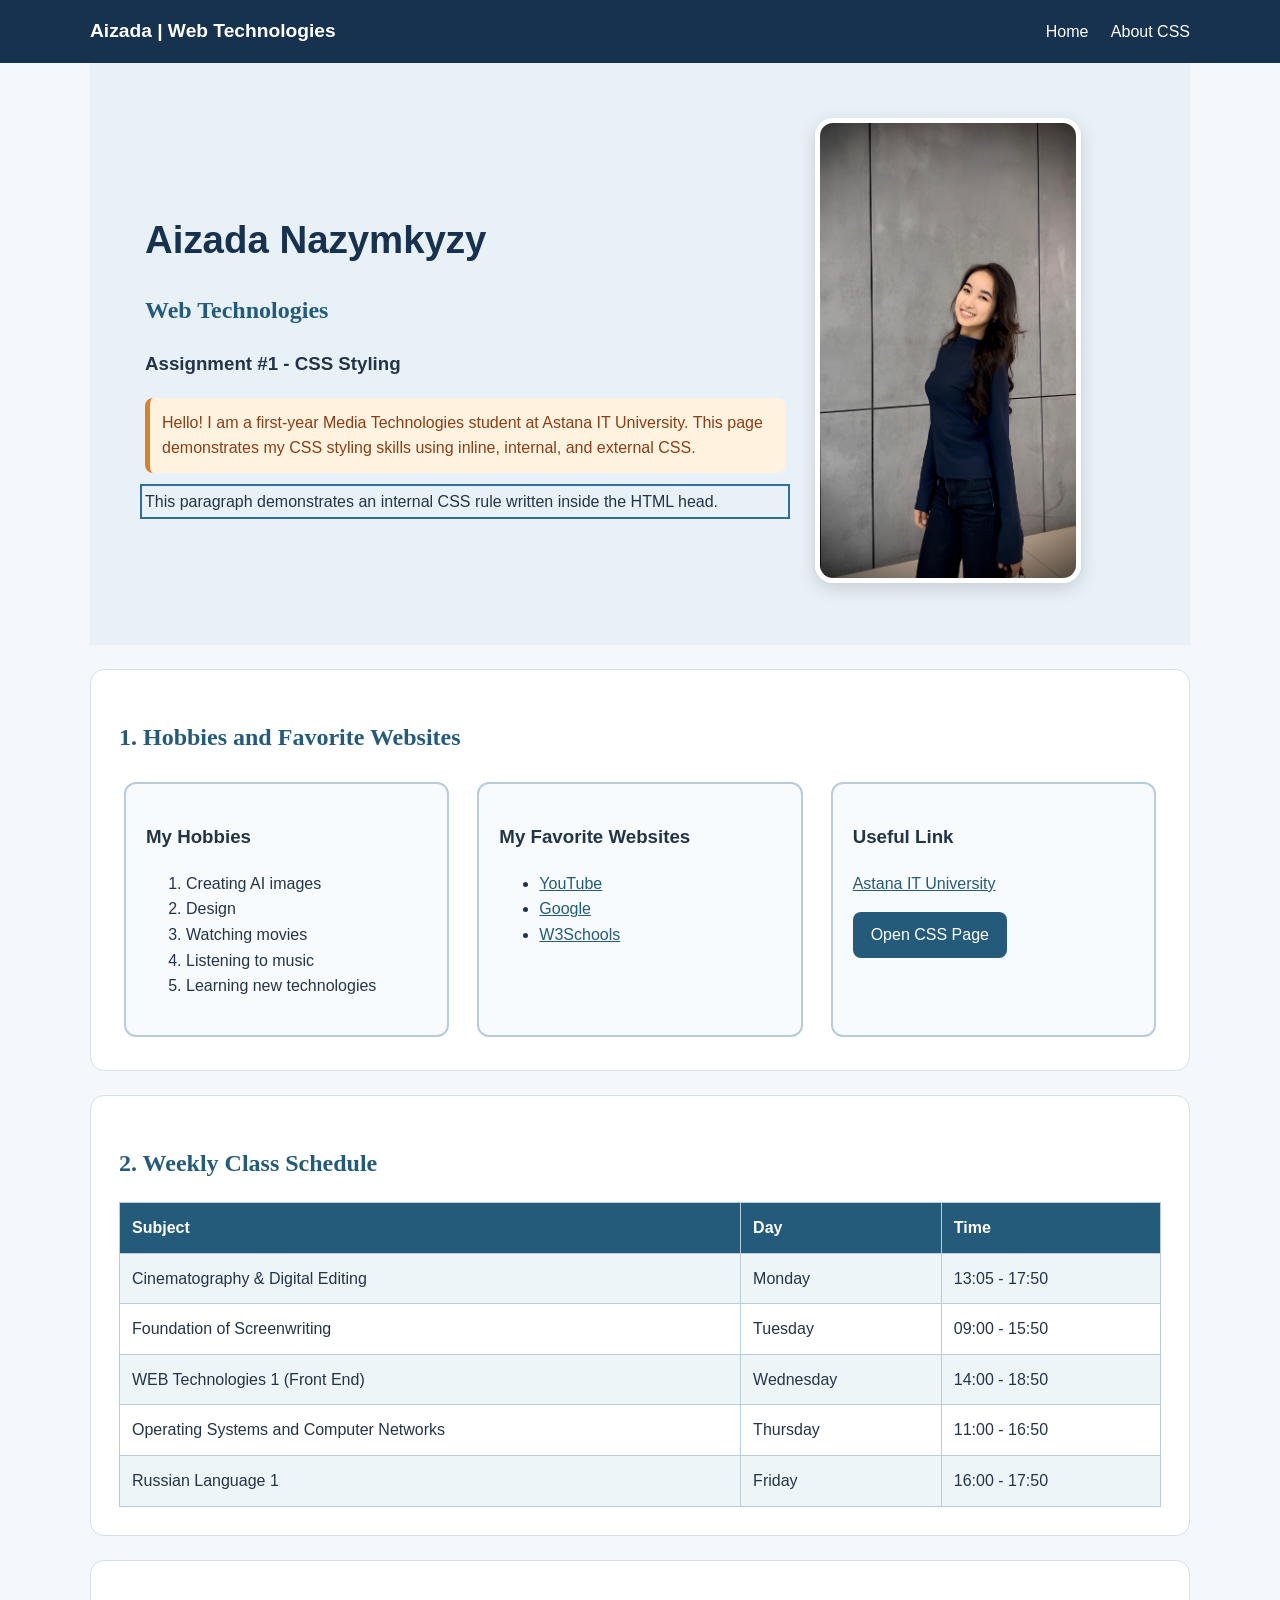
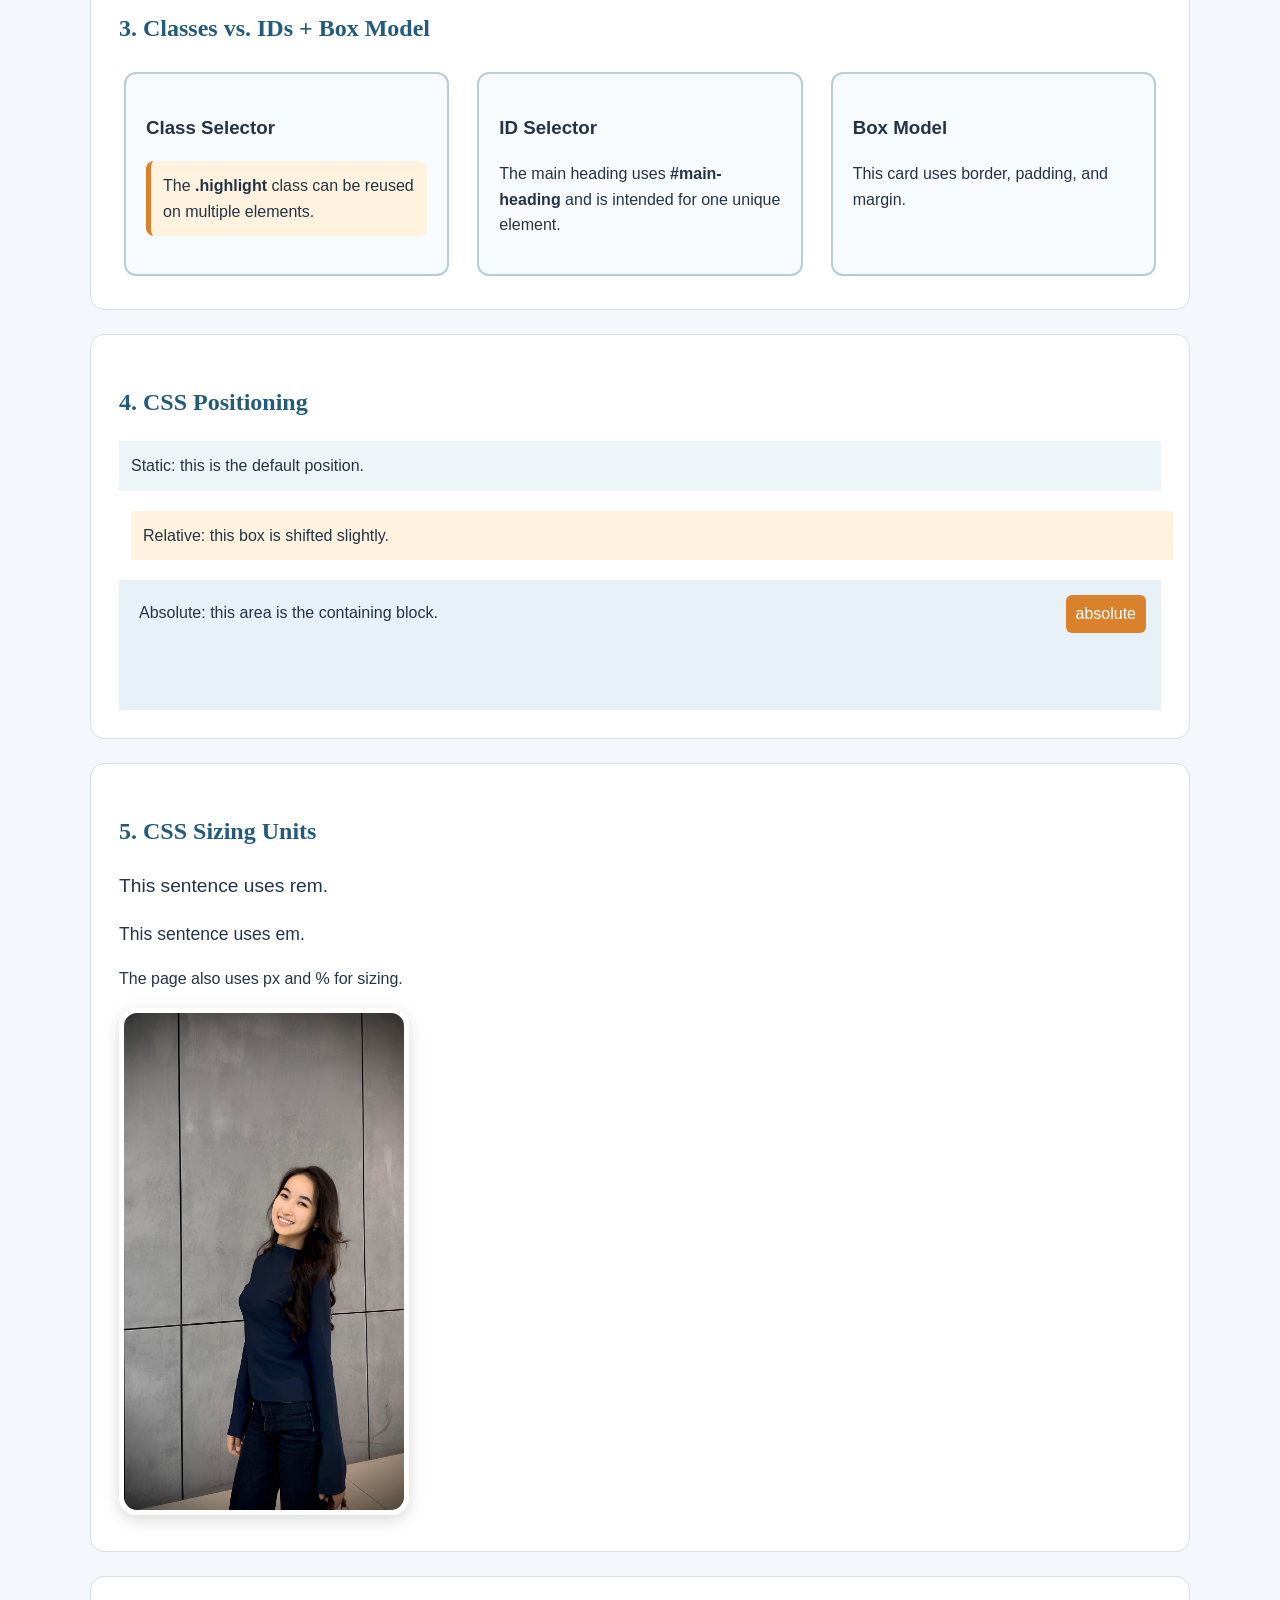
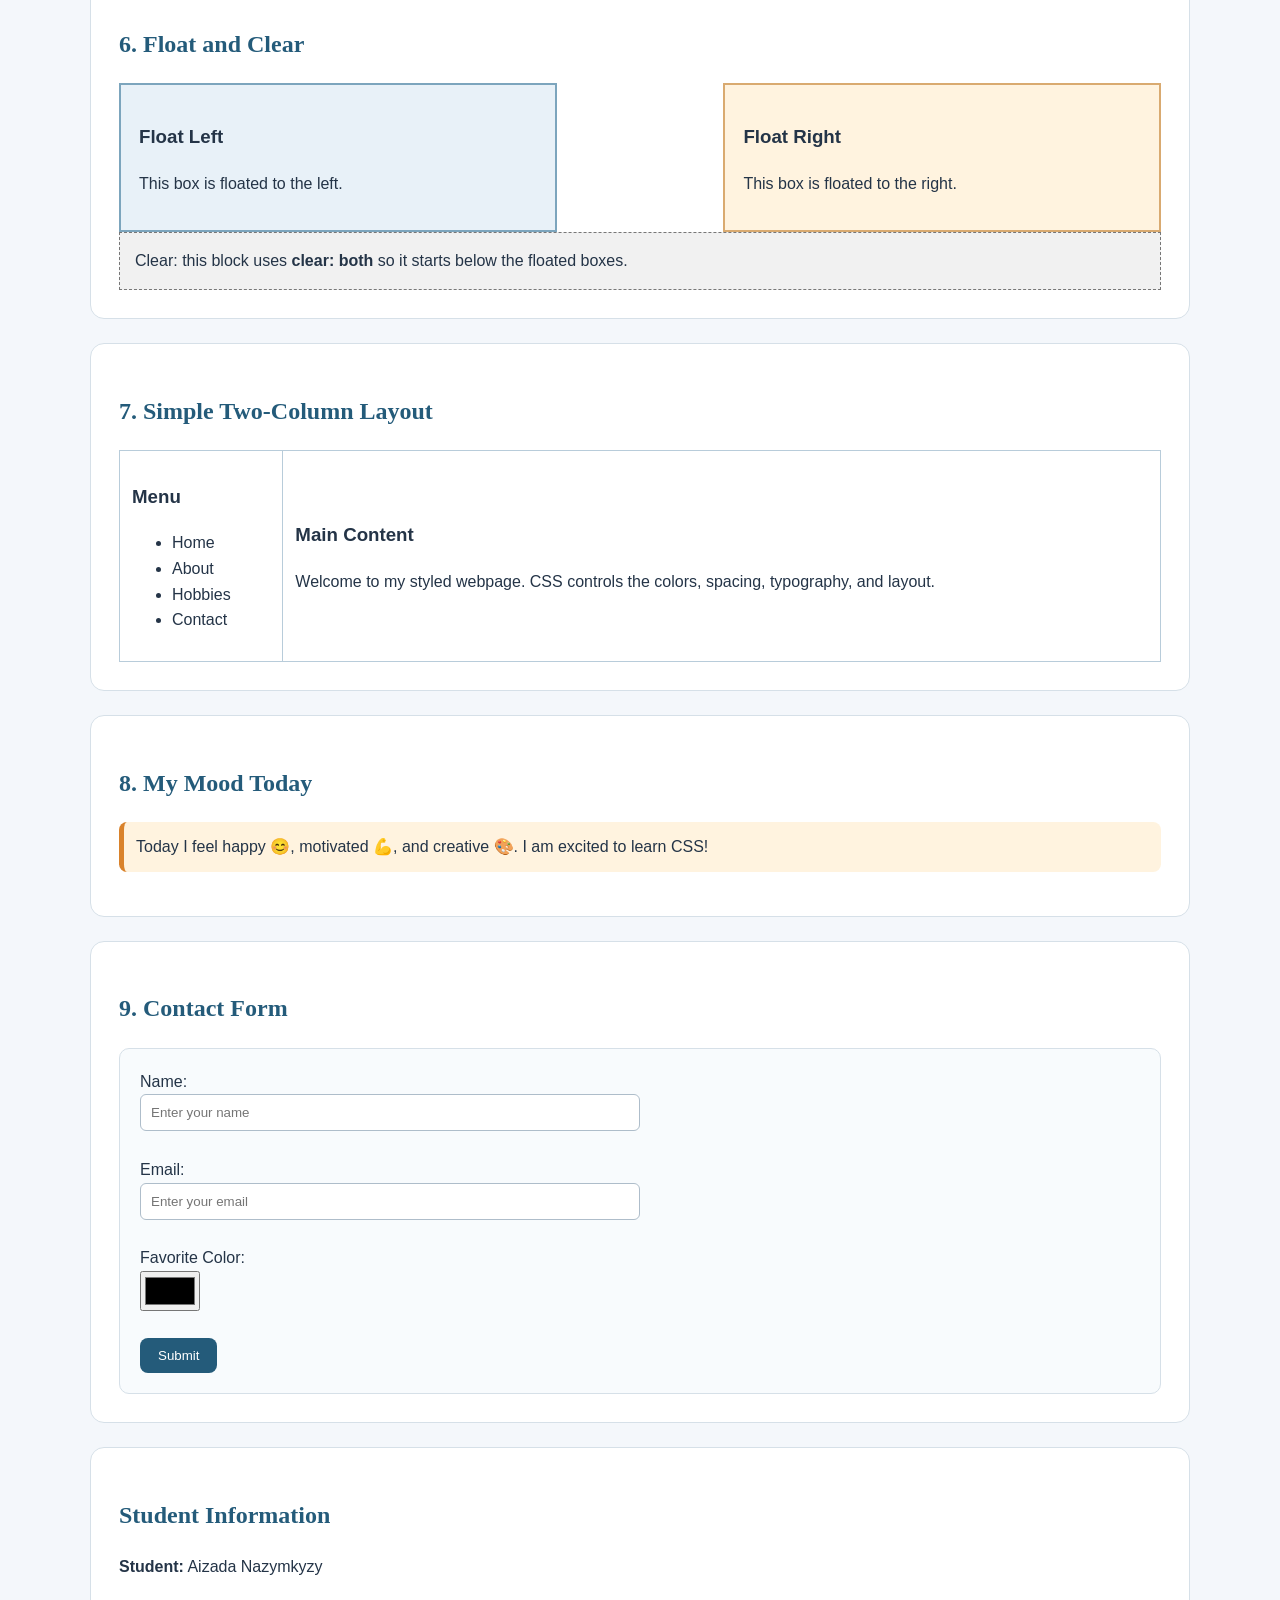
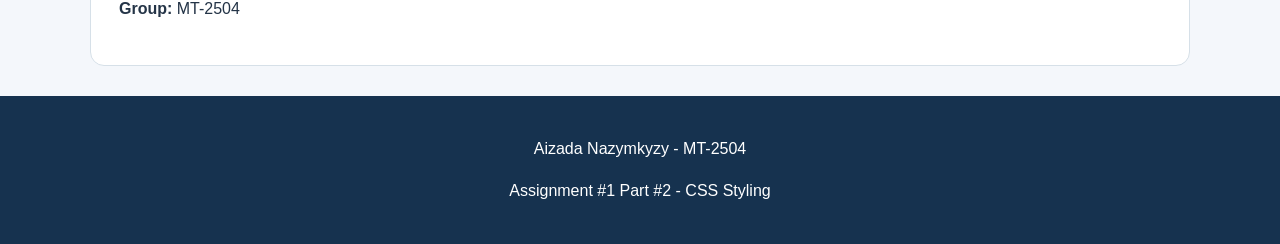
<file: index.html>
<!DOCTYPE html>
<html lang="en">

<head>

    <meta charset="UTF-8">

    <meta
        name="viewport"
        content="width=device-width, initial-scale=1.0"
    >

    <title>Aizada Nazymkyzy - CSS Styling</title>

    <!-- Favicon -->
    <link
        rel="icon"
        type="image/png"
        href="favicon.png"
    >


    <link
        rel="stylesheet"
        href="style.css"
    >

    <!-- Internal CSS -->
    <style>

        .internal-demo {
            outline: 2px solid #2f6f9f;
            outline-offset: 3px;
        }

    </style>

</head>


<body>


    <!-- HEADER -->

    <header class="site-header">

        <div class="nav-wrap">

            <div class="logo">
                Aizada | Web Technologies
            </div>

            <nav>

                <a href="index.html">
                    Home
                </a>

                <a href="about.html">
                    About CSS
                </a>

            </nav>

        </div>

    </header>



    <!-- MAIN CONTENT -->

    <main>


        <!-- INTRODUCTION -->

        <section class="hero">

            <div class="hero-grid">


                <div>

                    <h1 id="main-heading">
                        Aizada Nazymkyzy
                    </h1>

                    <h2>
                        Web Technologies
                    </h2>

                    <h3>
                        Assignment #1 - CSS Styling
                    </h3>


                    <!-- INLINE CSS -->

                    <p
                        class="highlight"
                        style="color: #8a3d16;"
                    >

                        Hello! I am a first-year Media Technologies
                        student at Astana IT University.
                        This page demonstrates my CSS styling skills
                        using inline, internal, and external CSS.

                    </p>


                    <!-- INTERNAL CSS -->

                    <p class="internal-demo">

                        This paragraph demonstrates an internal
                        CSS rule written inside the HTML head.

                    </p>

                </div>



                <div>

                    <img
                    class="profile-photo"
                    src="images/my-photo.jpeg"
                    alt="My photo"
>

                </div>


            </div>

        </section>



        <!-- HOBBIES -->

        <section class="section">

            <h2>
                1. Hobbies and Favorite Websites
            </h2>


            <div class="card-grid">


                <div class="card">

                    <h3>
                        My Hobbies
                    </h3>

                    <ol>

                        <li>Creating AI images</li>

                        <li>Design</li>

                        <li>Watching movies</li>

                        <li>Listening to music</li>

                        <li>Learning new technologies</li>

                    </ol>

                </div>



                <div class="card">

                    <h3>
                        My Favorite Websites
                    </h3>

                    <ul>

                        <li>
                            <a
                                href="https://www.youtube.com"
                                target="_blank"
                            >
                                YouTube
                            </a>
                        </li>

                        <li>
                            <a
                                href="https://www.google.com"
                                target="_blank"
                            >
                                Google
                            </a>
                        </li>

                        <li>
                            <a
                                href="https://www.w3schools.com"
                                target="_blank"
                            >
                                W3Schools
                            </a>
                        </li>

                    </ul>

                </div>



                <div class="card">

                    <h3>
                        Useful Link
                    </h3>

                    <p>

                        <a
                            href="https://www.astanait.edu.kz"
                            target="_blank"
                        >
                            Astana IT University
                        </a>

                    </p>


                    <a
                        class="button-link"
                        href="about.html"
                    >
                        Open CSS Page
                    </a>

                </div>


            </div>

        </section>



        <!-- SCHEDULE -->

        <section class="section">

            <h2>
                2. Weekly Class Schedule
            </h2>


            <table class="schedule-table">

                <tr>

                    <th>Subject</th>

                    <th>Day</th>

                    <th>Time</th>

                </tr>


                <tr>

                    <td>
                        Cinematography &amp; Digital Editing
                    </td>

                    <td>Monday</td>

                    <td>13:05 - 17:50</td>

                </tr>


                <tr>

                    <td>
                        Foundation of Screenwriting
                    </td>

                    <td>Tuesday</td>

                    <td>09:00 - 15:50</td>

                </tr>


                <tr>

                    <td>
                        WEB Technologies 1 (Front End)
                    </td>

                    <td>Wednesday</td>

                    <td>14:00 - 18:50</td>

                </tr>


                <tr>

                    <td>
                        Operating Systems and Computer Networks
                    </td>

                    <td>Thursday</td>

                    <td>11:00 - 16:50</td>

                </tr>


                <tr>

                    <td>
                        Russian Language 1
                    </td>

                    <td>Friday</td>

                    <td>16:00 - 17:50</td>

                </tr>

            </table>

        </section>



        <!-- CLASSES AND IDS -->

        <section class="section">

            <h2>
                3. Classes vs. IDs + Box Model
            </h2>


            <div class="card-grid">


                <div class="card">

                    <h3>
                        Class Selector
                    </h3>

                    <p class="highlight">

                        The
                        <strong>.highlight</strong>
                        class can be reused on multiple elements.

                    </p>

                </div>



                <div class="card">

                    <h3>
                        ID Selector
                    </h3>

                    <p>

                        The main heading uses
                        <strong>#main-heading</strong>
                        and is intended for one unique element.

                    </p>

                </div>



                <div class="card">

                    <h3>
                        Box Model
                    </h3>

                    <p>

                        This card uses border,
                        padding, and margin.

                    </p>

                </div>


            </div>

        </section>



        <!-- POSITIONING -->

        <section class="section">

            <h2>
                4. CSS Positioning
            </h2>


            <div class="position-static">

                Static:
                this is the default position.

            </div>


            <div class="position-relative">

                Relative:
                this box is shifted slightly.

            </div>


            <div class="position-area">

                Absolute:
                this area is the containing block.


                <span class="position-absolute">

                    absolute

                </span>

            </div>

        </section>



        <!-- SIZING -->

        <section class="section">

            <h2>
                5. CSS Sizing Units
            </h2>


            <p class="rem-demo">

                This sentence uses rem.

            </p>


            <p class="em-demo">

                This sentence uses em.

            </p>


            <p>

                The page also uses px and %
                for sizing.

            </p>


            <img
                class="profile-photo"
                src="images/my-photo.jpeg"
                alt="My photo"
            >

        </section>



        <!-- FLOAT AND CLEAR -->

        <section class="section">

            <h2>
                6. Float and Clear
            </h2>


            <div class="float-row">


                <div class="float-left">

                    <h3>
                        Float Left
                    </h3>

                    <p>
                        This box is floated to the left.
                    </p>

                </div>


                <div class="float-right">

                    <h3>
                        Float Right
                    </h3>

                    <p>
                        This box is floated to the right.
                    </p>

                </div>


                <div class="clear-box">

                    Clear:
                    this block uses
                    <strong>clear: both</strong>
                    so it starts below the floated boxes.

                </div>


            </div>

        </section>



        <!-- TWO COLUMN LAYOUT -->

        <section class="section">

            <h2>
                7. Simple Two-Column Layout
            </h2>


            <table class="layout-table">

                <tr>

                    <td>

                        <h3>
                            Menu
                        </h3>

                        <ul>

                            <li>Home</li>

                            <li>About</li>

                            <li>Hobbies</li>

                            <li>Contact</li>

                        </ul>

                    </td>


                    <td>

                        <h3>
                            Main Content
                        </h3>

                        <p>

                            Welcome to my styled webpage.
                            CSS controls the colors,
                            spacing, typography, and layout.

                        </p>

                    </td>

                </tr>

            </table>

        </section>



        <!-- MOOD -->

        <section class="section">

            <h2>
                8. My Mood Today
            </h2>


            <p class="highlight">

                Today I feel happy 😊,
                motivated 💪,
                and creative 🎨.

                I am excited to learn CSS!

            </p>

        </section>



        <!-- FORM -->

        <section class="section">

            <h2>
                9. Contact Form
            </h2>


            <form>


                <label for="name">
                    Name:
                </label>

                <br>


                <input
                    type="text"
                    id="name"
                    name="name"
                    placeholder="Enter your name"
                >


                <br>
                <br>


                <label for="email">
                    Email:
                </label>

                <br>


                <input
                    type="email"
                    id="email"
                    name="email"
                    placeholder="Enter your email"
                >


                <br>
                <br>


                <label for="color">
                    Favorite Color:
                </label>

                <br>


                <input
                    type="color"
                    id="color"
                    name="color"
                >


                <br>
                <br>


                <input
                    type="submit"
                    value="Submit"
                >

            </form>

        </section>



        <!-- STUDENT INFORMATION -->

        <section class="section">

            <h2>
                Student Information
            </h2>


            <p>
                <strong>Student:</strong>
                Aizada Nazymkyzy
            </p>


            <p>
                <strong>Group:</strong>
                MT-2504
            </p>

        </section>


    </main>



    <!-- FOOTER -->

    <footer class="site-footer">

        <p>
            Aizada Nazymkyzy - MT-2504
        </p>

        <p>
            Assignment #1 Part #2 - CSS Styling
        </p>

    </footer>


</body>

</html>
</file>
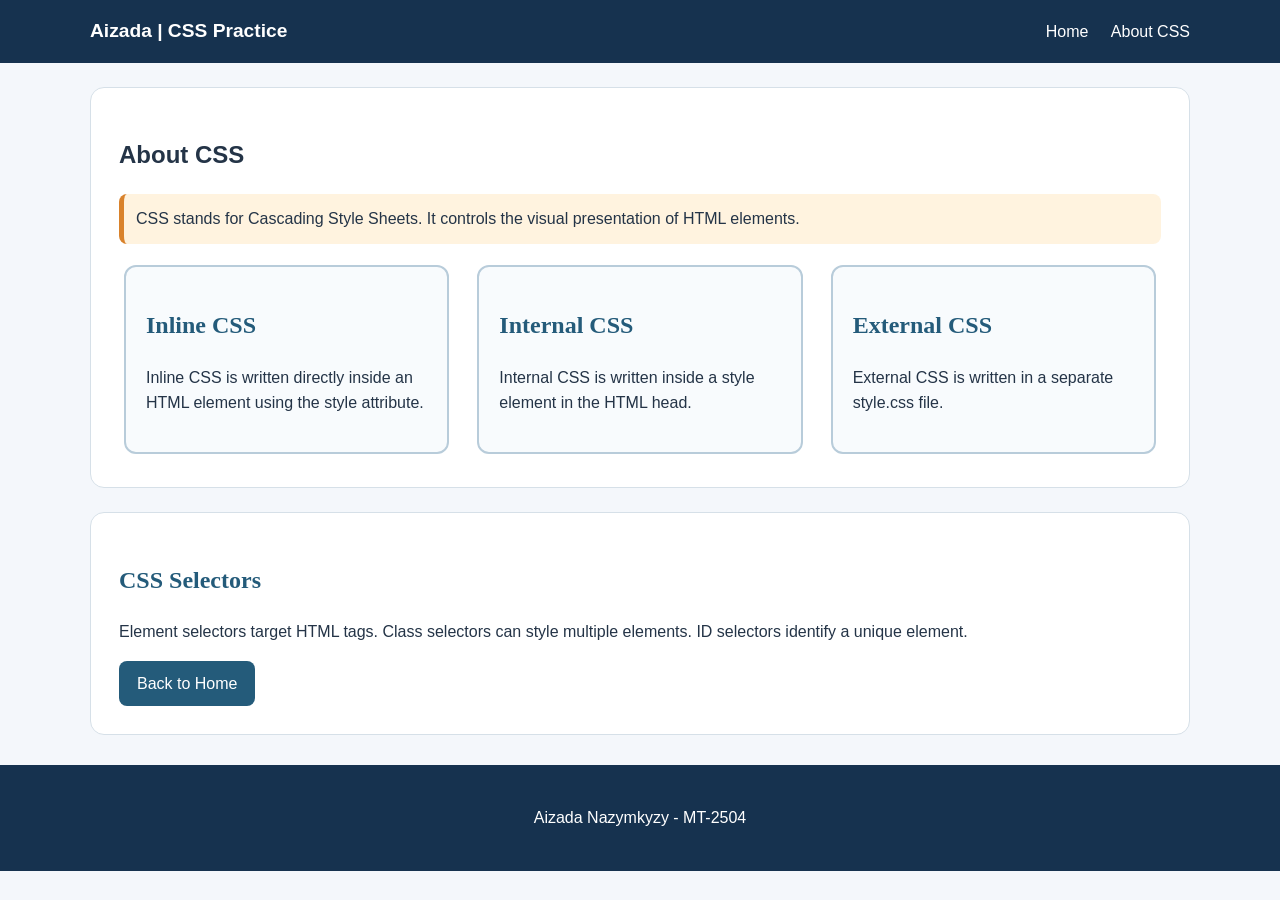
<file: about.html>
<!DOCTYPE html>
<html lang="en">

<head>

    <meta charset="UTF-8">

    <meta
        name="viewport"
        content="width=device-width, initial-scale=1.0"
    >

    <title>About CSS - Aizada Nazymkyzy</title>

    <!-- Favicon -->

    <link
        rel="icon"
        type="image/png"
        href="favicon.png"
    >

    <!-- External CSS -->

    <link
        rel="stylesheet"
        href="style.css"
    >

</head>


<body>


    <header class="site-header">

        <div class="nav-wrap">

            <div class="logo">
                Aizada | CSS Practice
            </div>


            <nav>

                <a href="index.html">
                    Home
                </a>

                <a href="about.html">
                    About CSS
                </a>

            </nav>

        </div>

    </header>



    <main>


        <section class="section">

            <h1 class="page-title">
                About CSS
            </h1>


            <p class="highlight">

                CSS stands for Cascading Style Sheets.
                It controls the visual presentation
                of HTML elements.

            </p>



            <div class="card-grid">


                <div class="card">

                    <h2>
                        Inline CSS
                    </h2>

                    <p>

                        Inline CSS is written directly
                        inside an HTML element using
                        the style attribute.

                    </p>

                </div>



                <div class="card">

                    <h2>
                        Internal CSS
                    </h2>

                    <p>

                        Internal CSS is written inside
                        a style element in the HTML head.

                    </p>

                </div>



                <div class="card">

                    <h2>
                        External CSS
                    </h2>

                    <p>

                        External CSS is written in a
                        separate style.css file.

                    </p>

                </div>


            </div>

        </section>



        <section class="section">

            <h2>
                CSS Selectors
            </h2>


            <p>

                Element selectors target HTML tags.
                Class selectors can style multiple
                elements. ID selectors identify a
                unique element.

            </p>


            <a
                class="button-link"
                href="index.html"
            >
                Back to Home
            </a>

        </section>


    </main>



    <footer class="site-footer">

        <p>
            Aizada Nazymkyzy - MT-2504
        </p>

    </footer>


</body>

</html>
</file>
<file: style.css>
/* =========================================
   Assignment #1 Part #2
   CSS Styling
   Student: Aizada Nazymkyzy
   Group: MT-2504
   ========================================= */


/* =========================================
   TASK 4: ELEMENT SELECTORS
   ========================================= */

body {

    margin: 0;

    font-family: Arial, Helvetica, sans-serif;

    background-color: #f4f7fb;

    color: #243447;

    line-height: 1.6;

}


h2 {

    color: #245b7a;

    font-family: Georgia, "Times New Roman", serif;

}


p {

    font-size: 16px;

}


a {

    color: #245b7a;

}


a:hover {

    color: #8a3d16;

}



/* =========================================
   HEADER
   ========================================= */

.site-header {

    background-color: #16324f;

    color: white;

    padding: 16px 5%;

}


.nav-wrap {

    max-width: 1100px;

    margin: 0 auto;

    display: flex;

    justify-content: space-between;

    align-items: center;

}


.logo {

    font-weight: bold;

    font-size: 1.2rem;

}


nav a {

    color: white;

    text-decoration: none;

    margin-left: 18px;

}



/* =========================================
   MAIN
   ========================================= */

main {

    max-width: 1100px;

    margin: 0 auto;

}



/* =========================================
   HERO
   ========================================= */

.hero {

    background-color: #e8f1f8;

    padding: 5%;

}


.hero-grid {

    display: grid;

    grid-template-columns: 2fr 1fr;

    gap: 30px;

    align-items: center;

}



/* =========================================
   TASK 5: ID SELECTOR
   ========================================= */

#main-heading {

    color: #16324f;

    font-size: 2.4rem;

    margin-bottom: 5px;

}



/* =========================================
   TASK 5: CLASS SELECTOR
   ========================================= */

.highlight {

    background-color: #fff3df;

    border-left: 5px solid #d9822b;

    padding: 12px;

    border-radius: 8px;

}



/* =========================================
   SECTIONS
   ========================================= */

.section {

    background-color: white;

    margin: 24px 0;

    padding: 28px;

    border: 1px solid #d6e0e8;

    border-radius: 14px;

}



/* =========================================
   BOX MODEL
   ========================================= */

.card-grid {

    display: grid;

    grid-template-columns: repeat(3, 1fr);

    gap: 18px;

}


.card {

    background-color: #f8fbfd;

    border: 2px solid #b8ccda;

    padding: 20px;

    margin: 5px;

    border-radius: 12px;

    box-sizing: border-box;

}



/* =========================================
   IMAGE
   ========================================= */

.profile-photo {

    width: 80%;

    max-width: 280px;

    border: 5px solid white;

    border-radius: 18px;

    box-shadow:
        0 5px 18px rgba(0, 0, 0, 0.15);

}



/* =========================================
   BUTTON
   ========================================= */

.button-link,
input[type="submit"] {

    display: inline-block;

    background-color: #245b7a;

    color: white;

    padding: 10px 18px;

    border: none;

    border-radius: 8px;

    text-decoration: none;

    cursor: pointer;

}


input[type="submit"]:hover,
.button-link:hover {

    background-color: #16324f;

}



/* =========================================
   TABLE
   ========================================= */

.schedule-table,
.layout-table {

    width: 100%;

    border-collapse: collapse;

}


.schedule-table th,
.schedule-table td,
.layout-table td {

    border: 1px solid #b8ccda;

    padding: 12px;

    text-align: left;

}


.schedule-table th {

    background-color: #245b7a;

    color: white;

}


.schedule-table tr:nth-child(even) {

    background-color: #eef5f9;

}



/* =========================================
   TASK 9: POSITIONING
   ========================================= */

.position-static {

    position: static;

    background-color: #eef5f9;

    padding: 12px;

    margin-bottom: 12px;

}


.position-relative {

    position: relative;

    top: 8px;

    left: 12px;

    background-color: #fff3df;

    padding: 12px;

    margin-bottom: 28px;

}


.position-area {

    position: relative;

    min-height: 90px;

    background-color: #e8f1f8;

    padding: 20px;

}


.position-absolute {

    position: absolute;

    right: 15px;

    top: 15px;

    background-color: #d9822b;

    color: white;

    padding: 6px 10px;

    border-radius: 6px;

}



/* =========================================
   TASK 10: SIZING
   ========================================= */

.rem-demo {

    font-size: 1.2rem;

}


.em-demo {

    font-size: 1.1em;

}



/* =========================================
   TASK 11: FLOAT AND CLEAR
   ========================================= */

.float-row {

    overflow: auto;

}


.float-left {

    float: left;

    width: 42%;

    background-color: #e8f1f8;

    border: 2px solid #7ca5bd;

    padding: 18px;

    box-sizing: border-box;

}


.float-right {

    float: right;

    width: 42%;

    background-color: #fff3df;

    border: 2px solid #d9aa70;

    padding: 18px;

    box-sizing: border-box;

}


.clear-box {

    clear: both;

    margin-top: 20px;

    padding: 15px;

    background-color: #f1f1f1;

    border: 1px dashed #777;

}



/* =========================================
   FORM
   ========================================= */

form {

    background-color: #f8fbfd;

    padding: 20px;

    border: 1px solid #d6e0e8;

    border-radius: 10px;

}


input[type="text"],
input[type="email"] {

    width: 100%;

    max-width: 500px;

    padding: 10px;

    border: 1px solid #aebdca;

    border-radius: 6px;

    box-sizing: border-box;

}


input[type="color"] {

    width: 60px;

    height: 40px;

}



/* =========================================
   FOOTER
   ========================================= */

.site-footer {

    background-color: #16324f;

    color: white;

    text-align: center;

    padding: 24px;

    margin-top: 30px;

}



/* =========================================
   RESPONSIVE DESIGN
   ========================================= */

@media (max-width: 800px) {

    .hero-grid,
    .card-grid {

        grid-template-columns: 1fr;

    }


    .nav-wrap {

        flex-direction: column;

        gap: 10px;

    }


    .float-left,
    .float-right {

        float: none;

        width: 100%;

        margin-bottom: 15px;

    }

}
</file>
